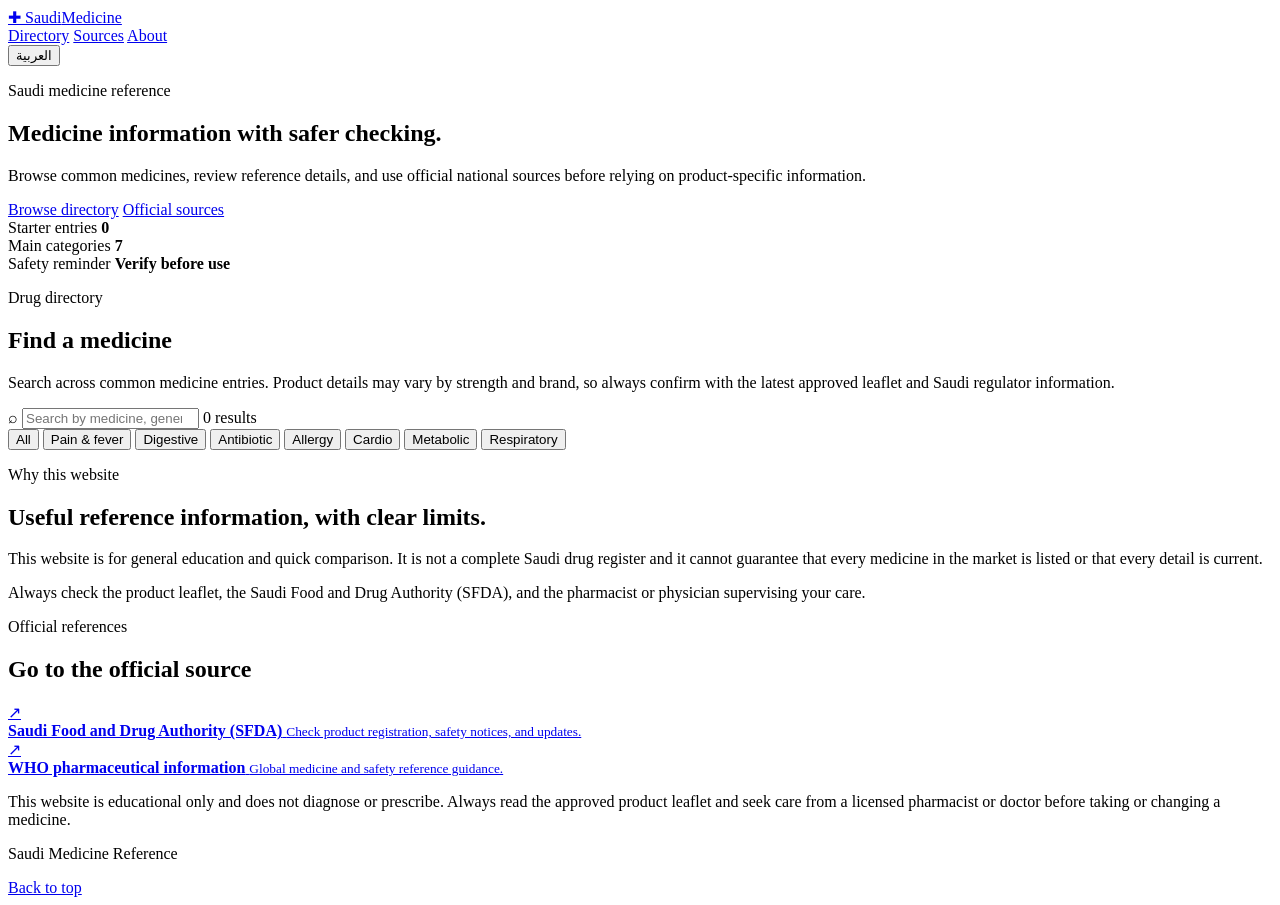
<file: index.html>
<!doctype html>
<html lang="en" dir="ltr">
  <head>
    <meta charset="UTF-8" />
    <meta name="viewport" content="width=device-width, initial-scale=1.0" />
    <meta name="description" content="Saudi medicine directory and reference website for general medicine information, brand/generic names, and official source guidance." />
    <title>Saudi Medicine Reference</title>
    <link rel="preconnect" href="https://fonts.googleapis.com" />
    <link rel="preconnect" href="https://fonts.gstatic.com" crossorigin />
    <link href="https://fonts.googleapis.com/css2?family=Inter:wght@400;500;600;700;800&family=Manrope:wght@600;700;800&display=swap" rel="stylesheet" />
    <link rel="stylesheet" href="styles.css" />
    <script src="data.js" defer></script>
    <script src="script.js" defer></script>
  </head>
  <body data-page="home">
    <header class="topbar">
      <div class="wrap nav-wrap">
        <a href="index.html" class="brand" aria-label="Saudi Medicine Reference home">
          <span class="brand-mark">✚</span>
          <span class="brand-text">Saudi<span>Medicine</span></span>
        </a>

        <nav class="main-nav" aria-label="Main navigation">
          <a href="#directory" data-en="Directory" data-ar="الدليل">Directory</a>
          <a href="#sources" data-en="Sources" data-ar="المصادر">Sources</a>
          <a href="#about" data-en="About" data-ar="حول">About</a>
        </nav>

        <button id="languageToggle" class="lang-toggle" type="button" aria-label="Toggle language">العربية</button>
      </div>
    </header>

    <main id="home">
      <section class="hero">
        <div class="wrap hero-wrap">
          <div class="hero-copy">
            <p class="eyebrow" data-en="Saudi medicine reference" data-ar="مرجع الأدوية في السعودية">Saudi medicine reference</p>
            <h1 data-en="Medicine information with safer checking." data-ar="معلومات دوائية مع فحصٍ أكثر أماناً.">Medicine information with safer checking.</h1>
            <p class="lead" data-en="Browse common medicines, review reference details, and use official national sources before relying on product-specific information." data-ar="تصفح الأدوية الشائعة، واستعرض التفاصيل المرجعية، ثم استخدم المصادر الرسمية الوطنية قبل الاعتماد على معلومات منتج معين.">Browse common medicines, review reference details, and use official national sources before relying on product-specific information.</p>

            <div class="hero-actions">
              <a href="#directory" class="primary-btn" data-en="Browse directory" data-ar="تصفح الدليل">Browse directory</a>
              <a href="#sources" class="secondary-btn" data-en="Official sources" data-ar="مصادر رسمية">Official sources</a>
            </div>
          </div>

          <div class="hero-panel" aria-label="Quick medicine stats">
            <div class="panel-card">
              <span class="panel-label" data-en="Starter entries" data-ar="إدخالات أولية">Starter entries</span>
              <strong id="entryCount">0</strong>
            </div>
            <div class="panel-card">
              <span class="panel-label" data-en="Main categories" data-ar="الفئات الرئيسية">Main categories</span>
              <strong>7</strong>
            </div>
            <div class="panel-card warning-card">
              <span class="panel-label" data-en="Safety reminder" data-ar="تذكير السلامة">Safety reminder</span>
              <strong data-en="Verify before use" data-ar="تحقق قبل الاستخدام">Verify before use</strong>
            </div>
          </div>
        </div>
      </section>

      <section class="directory" id="directory">
        <div class="wrap directory-wrap">
          <div class="section-header">
            <div>
              <p class="eyebrow small" data-en="Drug directory" data-ar="دليل الأدوية">Drug directory</p>
              <h2 data-en="Find a medicine" data-ar="ابحث عن دواء">Find a medicine</h2>
            </div>
            <p class="section-copy" data-en="Search across common medicine entries. Product details may vary by strength and brand, so always confirm with the latest approved leaflet and Saudi regulator information." data-ar="ابحث داخل إدخالات الأدوية الشائعة. قد تختلف تفاصيل المنتج حسب القوة والعلامة التجارية، لذا تأكد دائمًا من آخر نشرة معتمدة ومعلومات الهيئة السعودية.">Search across common medicine entries. Product details may vary by strength and brand, so always confirm with the latest approved leaflet and Saudi regulator information.</p>
          </div>

          <div class="controls">
            <label class="search-box" aria-label="Search medicines">
              <span>⌕</span>
              <input id="medicineSearch" type="search" data-placeholder-en="Search by medicine, generic name, or brand..." data-placeholder-ar="ابحث باسم الدواء أو الاسم العلمي أو العلامة التجارية..." placeholder="Search by medicine, generic name, or brand..." />
            </label>
            <span id="searchResults" class="result-text">0 results</span>
          </div>

          <div class="filter-row" aria-label="Medicine categories">
            <button class="filter-btn active" data-category="all" type="button" data-en="All" data-ar="الكل">All</button>
            <button class="filter-btn" data-category="pain" type="button" data-en="Pain & fever" data-ar="الألم والحمى">Pain & fever</button>
            <button class="filter-btn" data-category="digestive" type="button" data-en="Digestive" data-ar="الهضمي">Digestive</button>
            <button class="filter-btn" data-category="antibiotic" type="button" data-en="Antibiotic" data-ar="مضاد حيوي">Antibiotic</button>
            <button class="filter-btn" data-category="allergy" type="button" data-en="Allergy" data-ar="الحساسية">Allergy</button>
            <button class="filter-btn" data-category="cardio" type="button" data-en="Cardio" data-ar="القلب">Cardio</button>
            <button class="filter-btn" data-category="metabolic" type="button" data-en="Metabolic" data-ar="الأيض">Metabolic</button>
            <button class="filter-btn" data-category="respiratory" type="button" data-en="Respiratory" data-ar="التنفس">Respiratory</button>
          </div>

          <div class="directory-grid">
            <div class="medicine-list" id="medicineList" aria-live="polite"></div>
            <aside class="medicine-detail" id="medicineDetail" aria-live="polite"></aside>
          </div>
        </div>
      </section>

      <section id="about" class="about">
        <div class="wrap about-wrap">
          <div class="about-copy">
            <p class="eyebrow small" data-en="Why this website" data-ar="لماذا هذا الموقع">Why this website</p>
            <h2 data-en="Useful reference information, with clear limits." data-ar="معلومات مرجعية مفيدة مع حدود واضحة.">Useful reference information, with clear limits.</h2>
          </div>

          <div class="about-text">
            <p data-en="This website is for general education and quick comparison. It is not a complete Saudi drug register and it cannot guarantee that every medicine in the market is listed or that every detail is current." data-ar="هذا الموقع مخصص للتعليم العام والمقارنة السريعة. إنه ليس سجل الأدوية السعودي الكامل، ولا يمكنه ضمان أن كل دواء في السوق مسجل أو أن كل تفاصيله محدثة.">This website is for general education and quick comparison. It is not a complete Saudi drug register and it cannot guarantee that every medicine in the market is listed or that every detail is current.</p>
            <p data-en="Always check the product leaflet, the Saudi Food and Drug Authority (SFDA), and the pharmacist or physician supervising your care." data-ar="تحقق دائماً من النشرة الرسمية للمنتج، والهيئة العامة للغذاء والدواء (SFDA)، والصيدلي أو الطبيب المشرف على رعايتك.">Always check the product leaflet, the Saudi Food and Drug Authority (SFDA), and the pharmacist or physician supervising your care.</p>
          </div>
        </div>
      </section>

      <section id="sources" class="sources">
        <div class="wrap source-wrap">
          <div class="section-header narrow">
            <div>
              <p class="eyebrow small" data-en="Official references" data-ar="مراجع رسمية">Official references</p>
              <h2 data-en="Go to the official source" data-ar="اذهب إلى المصدر الرسمي">Go to the official source</h2>
            </div>
          </div>

          <div class="source-list">
            <a href="https://www.sfda.gov.sa/en" target="_blank" rel="noopener noreferrer" class="source-link">
              <span class="source-icon">↗</span>
              <div>
                <strong data-en="Saudi Food and Drug Authority (SFDA)" data-ar="الهيئة العامة للغذاء والدواء (SFDA)">Saudi Food and Drug Authority (SFDA)</strong>
                <small data-en="Check product registration, safety notices, and updates." data-ar="تحقق من التسجيل، التنبيهات، والتحديثات.">Check product registration, safety notices, and updates.</small>
              </div>
            </a>

            <a href="https://www.who.int/health-topics/pharmaceuticals" target="_blank" rel="noopener noreferrer" class="source-link">
              <span class="source-icon">↗</span>
              <div>
                <strong data-en="WHO pharmaceutical information" data-ar="معلومات المنظمة العالمية للصحة">WHO pharmaceutical information</strong>
                <small data-en="Global medicine and safety reference guidance." data-ar="مرجع عالمي للأدوية والسلامة.">Global medicine and safety reference guidance.</small>
              </div>
            </a>
          </div>

          <p class="disclaimer" data-en="This website is educational only and does not diagnose or prescribe. Always read the approved product leaflet and seek care from a licensed pharmacist or doctor before taking or changing a medicine." data-ar="هذا الموقع تعليمي فقط ولا يشخص أو يصف العلاج. اقرأ دائماً النشرة الرسمية للمنتج، واستشر صيدلياً أو طبيباً مرخصاً قبل استخدام أو تغيير أي دواء.">This website is educational only and does not diagnose or prescribe. Always read the approved product leaflet and seek care from a licensed pharmacist or doctor before taking or changing a medicine.</p>
        </div>
      </section>
    </main>

    <footer class="site-footer">
      <div class="wrap footer-wrap">
        <p>Saudi Medicine Reference</p>
        <a href="#home" data-en="Back to top" data-ar="العودة للأعلى">Back to top</a>
      </div>
    </footer>
  </body>
</html>
</file>
<file: styles.css>
<!doctype html>
<html lang="en" dir="ltr">
  <head>
    <meta charset="UTF-8" />
    <meta name="viewport" content="width=device-width, initial-scale=1.0" />
    <meta name="description" content="Detailed medicine profile with generic name, brand names, indications, warnings, and source guidance." />
    <title>Medicine Details</title>
    <link rel="preconnect" href="https://fonts.googleapis.com" />
    <link rel="preconnect" href="https://fonts.gstatic.com" crossorigin />
    <link href="https://fonts.googleapis.com/css2?family=Inter:wght@400;500;600;700;800&family=Manrope:wght@600;700;800&display=swap" rel="stylesheet" />
    <link rel="stylesheet" href="styles.css" />
    <script src="data.js" defer></script>
    <script src="script.js" defer></script>
  </head>
  <body data-page="detail">
    <header class="topbar">
      <div class="wrap nav-wrap">
        <a href="index.html" class="brand" aria-label="Saudi Medicine Reference home">
          <span class="brand-mark">✚</span>
          <span class="brand-text">Saudi<span>Medicine</span></span>
        </a>
        <nav class="main-nav" aria-label="Main navigation">
          <a href="index.html#directory" data-en="Directory" data-ar="الدليل">Directory</a>
          <a href="index.html#sources" data-en="Sources" data-ar="المصادر">Sources</a>
          <a href="index.html#about" data-en="About" data-ar="حول">About</a>
        </nav>
        <button id="languageToggle" class="lang-toggle" type="button">العربية</button>
      </div>
    </header>

    <main class="detail-page wrap">
      <div class="breadcrumb-row">
        <a href="index.html" class="crumb-link" data-en="Back to directory" data-ar="العودة إلى الدليل">Back to directory</a>
      </div>
      <div id="detailRoot"></div>
    </main>
  </body>
</html>
</file>
